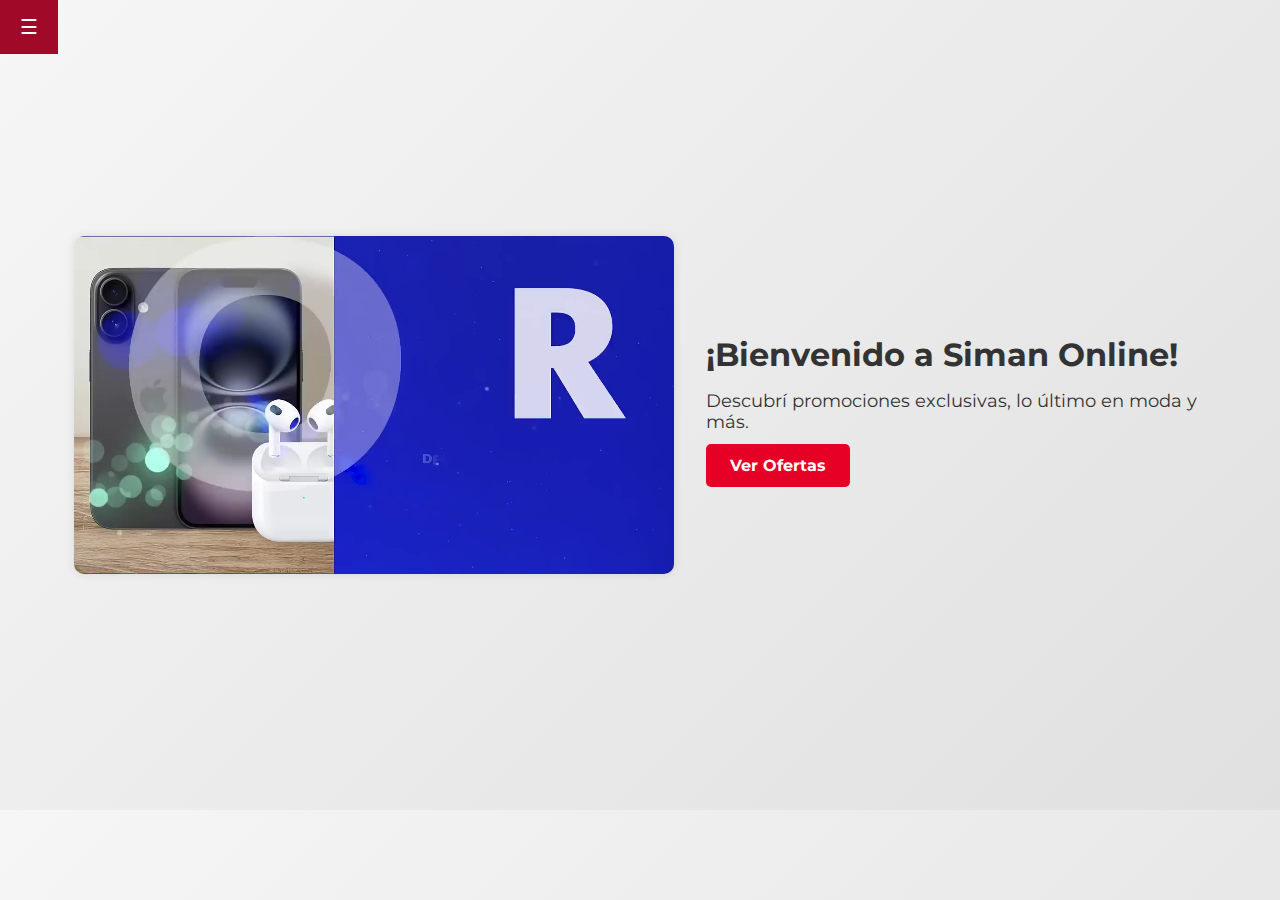
<file: index.html>
<!DOCTYPE html>
<html lang="es">
<head>
  <meta charset="UTF-8" />
  <title>Siman Landing</title>
  <meta name="viewport" content="width=device-width, initial-scale=1.0" />
  <link rel="stylesheet" href="css/index.css" />
</head>
<body>
    <header>
        <nav class="navbar">
        <input type="checkbox" id="menu-toggle" />
        <label for="menu-toggle" class="hamburger">&#9776;</label>
        <div class="side-menu">
            <a href="./Index.html">Home</a>
            <a href="./Exclusivo.html">Exclusivo Online</a>
            <a href="./contacto.html">Contáctanos</a>
        </div>
        </nav>
        <div class="bar"></div>
    </header>


    <main class="hero-section">
     
    <video src="img/videoSiman.mp4" autoplay muted loop playsinline width="100%"></video>

    <div class="hero-content">
        <h1>¡Bienvenido a Siman Online!</h1>
        <p>Descubrí promociones exclusivas, lo último en moda y más.</p>
        <a href="./Exclusivo.html" class="btn-primary">Ver Ofertas</a>
    </div>
    </main>

  <script src="js/script.js"></script>
</body>
</html>
</file>
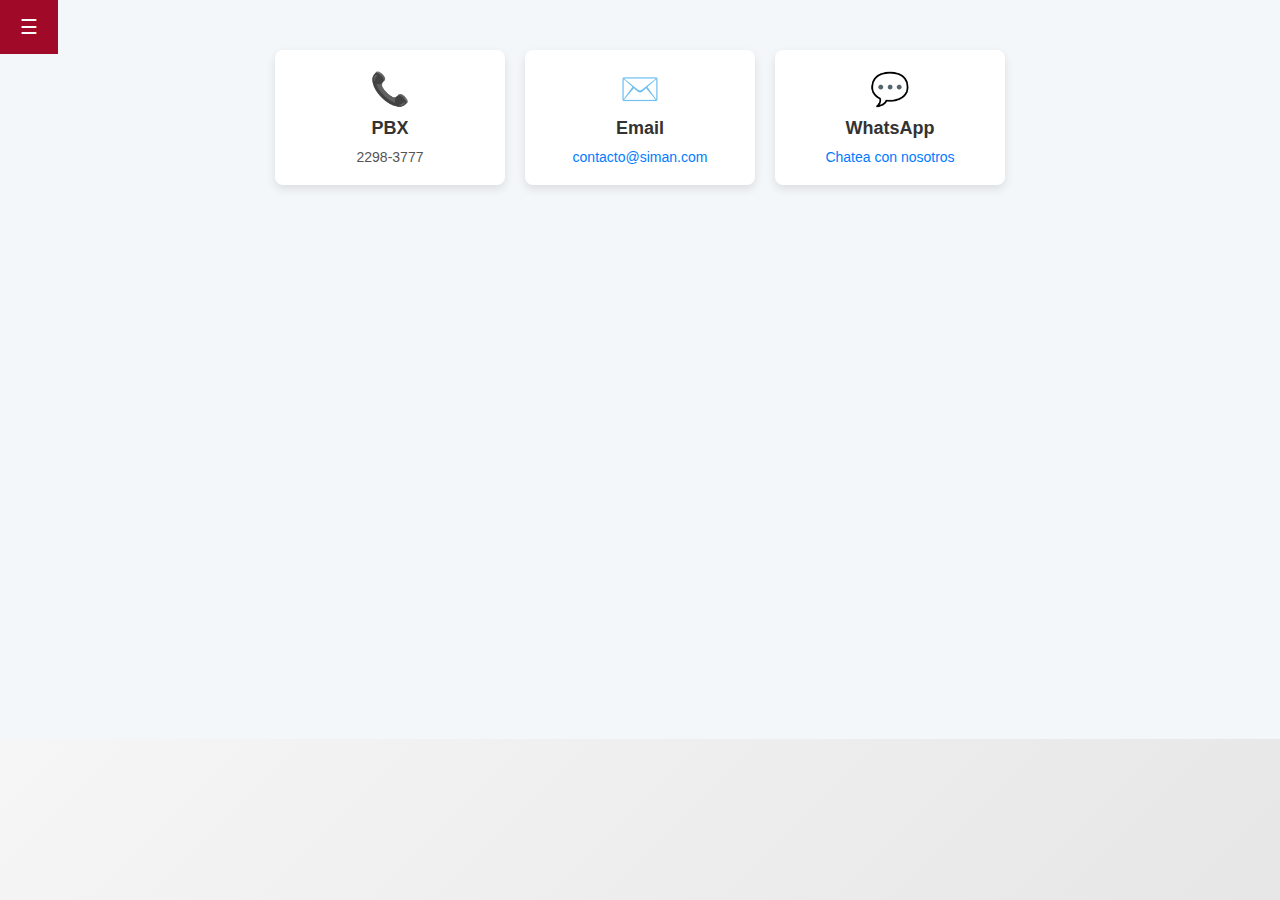
<file: contacto.html>
<!DOCTYPE html>
<html lang="es">

<head>
    <meta charset="UTF-8" />
    <title>Siman</title>
    <meta name="viewport" content="width=device-width, initial-scale=1.0" />
    <link rel="stylesheet" href="css/index.css" />
    <link rel="stylesheet" href="css/contacto.css" />
</head>

<body>
    <header>
        <nav class="navbar">
            <input type="checkbox" id="menu-toggle" />
            <label for="menu-toggle" class="hamburger">&#9776;</label>
            <div class="side-menu">
                <a href="./Index.html">Home</a>
                <a href="./Exclusivo.html">Exclusivo Online</a>
                <a href="./contacto.html">Contáctanos</a>
            </div>
        </nav>
        <div class="bar"></div>
    </header>

    <section class="contact-section">
        <div class="contact-container">
            <div class="contact-cards">
                <div class="contact-card">
                    <div class="icon">&#x1F4DE;</div>
                    <h5>PBX</h5>
                    <p>2298-3777</p>
                </div>
                <div class="contact-card">
                    <div class="icon">&#x2709;&#xFE0F;</div>
                    <h5>Email</h5>
                    <p><a href="mailto:contacto@siman.com">contacto@siman.com</a></p>
                </div>
                <div class="contact-card">
                    <div class="icon whatsapp">&#x1F4AC;</div>
                    <h5>WhatsApp</h5>
                    <p><a href="https://wa.me/+50379732538" target="_blank">Chatea con nosotros</a></p>
                </div>
            </div>

            <iframe
                src="https://www.google.com/maps/embed?pb=!1m16!1m12!1m3!1d15505.075737426889!2d-89.24949741284175!3d13.702155000000008!2m3!1f0!2f0!3f0!3m2!1i1024!2i768!4f13.1!2m1!1sSIMAN!5e0!3m2!1ses-419!2ssv!4v1752028684340!5m2!1ses-419!2ssv"
                width="1000" height="460" style="border:0;" allowfullscreen="" loading="lazy"
                referrerpolicy="no-referrer-when-downgrade">
            </iframe>


        </div>
    </section>



    <script src="js/script.js"></script>
</body>

</html>
</file>
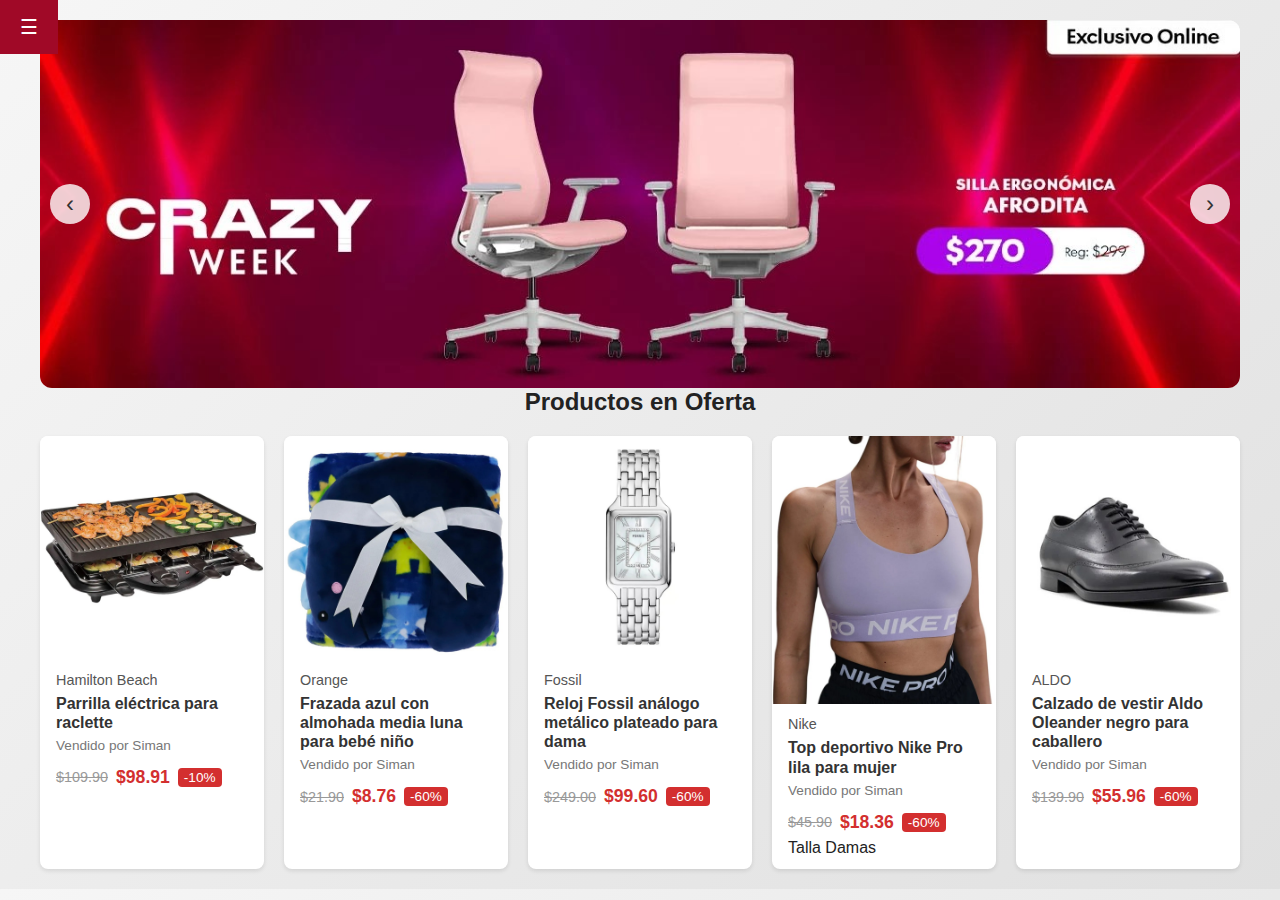
<file: Exclusivo.html>
<!DOCTYPE html>
<html lang="es">

<head>
    <meta charset="UTF-8" />
    <title>Siman</title>
    <meta name="viewport" content="width=device-width, initial-scale=1.0" />
    <link rel="stylesheet" href="css/index.css" />
    <link rel="stylesheet" href="css/exclusivo.css" />
</head>

<body>
    <header>
        <nav class="navbar">
            <input type="checkbox" id="menu-toggle" />
            <label for="menu-toggle" class="hamburger">&#9776;</label>
            <div class="side-menu">
                <a href="./Index.html">Home</a>
                <a href="./Exclusivo.html">Exclusivo Online</a>
                <a href="./contacto.html">Contáctanos</a>
            </div>
        </nav>
        <div class="bar"></div>
    </header>

    <div class="carousel-container">
    <span class="arrow left">‹</span>
    <div class="carousel">
      <div class="slide">
        <img src="img/carousel1.jpeg" alt="Promo 1">
      </div>
      <div class="slide">
        <img src="img/carousel2.jpeg" alt="Promo 2">
      </div>
      <div class="slide">
        <img src="img/carousel3.jpeg" alt="Promo 3">
      </div>
      <div class="slide">
        <img src="img/carousel4.jpeg" alt="Promo 4">
      </div>
    </div>
    <span class="arrow right">›</span>
  </div>

    <h2>Productos en Oferta</h2>

  <div class="product-grid">


    <div class="product-card">
      <div class="product-image">
        <img src="img/producto1.jpeg" alt="Parrilla">
      </div>
      <div class="product-info">
        <div class="brand">Hamilton Beach</div>
        <div class="product-name">Parrilla eléctrica para raclette</div>
        <div class="sold-by">Vendido por Siman</div>
        <div class="prices">
          <span class="old-price">$109.90</span>
          <span class="new-price">$98.91</span>
          <span class="discount-badge">-10%</span>
        </div>
      </div>
    </div>
    
    <div class="product-card">
  <div class="product-image">
    <img src="img/producto2.jpeg" alt="Frazada azul con almohada media luna">
  </div>
  <div class="product-info">
    <div class="brand">Orange</div>
    <div class="product-name">Frazada azul con almohada media luna para bebé niño</div>
    <div class="sold-by">Vendido por Siman</div>
    <div class="prices">
      <span class="old-price">$21.90</span>
      <span class="new-price">$8.76</span>
      <span class="discount-badge">-60%</span>
    </div>
  </div>
</div>

<div class="product-card">
  <div class="product-image">
    <img src="img/producto3.jpeg" alt="Reloj Fossil análogo metálico plateado">
  </div>
  <div class="product-info">
    <div class="brand">Fossil</div>
    <div class="product-name">Reloj Fossil análogo metálico plateado para dama</div>
    <div class="sold-by">Vendido por Siman</div>
    <div class="prices">
      <span class="old-price">$249.00</span>
      <span class="new-price">$99.60</span>
      <span class="discount-badge">-60%</span>
    </div>
  </div>
</div>

<div class="product-card">
  <div class="product-image">
    <img src="img/producto4.jpeg" alt="Top deportivo Nike Pro lila">
  </div>
  <div class="product-info">
    <div class="brand">Nike</div>
    <div class="product-name">Top deportivo Nike Pro lila para mujer</div>
    <div class="sold-by">Vendido por Siman</div>
    <div class="prices">
      <span class="old-price">$45.90</span>
      <span class="new-price">$18.36</span>
      <span class="discount-badge">-60%</span>
    </div>
    <div class="size-info">Talla Damas</div>
  </div>
</div>

<div class="product-card">
  <div class="product-image">
    <img src="img/producto5.jpeg" alt="Calzado de vestir Aldo Oleander negro">
  </div>
  <div class="product-info">
    <div class="brand">ALDO</div>
    <div class="product-name">Calzado de vestir Aldo Oleander negro para caballero</div>
    <div class="sold-by">Vendido por Siman</div>
    <div class="prices">
      <span class="old-price">$139.90</span>
      <span class="new-price">$55.96</span>
      <span class="discount-badge">-60%</span>
    </div>
  </div>
</div>

<script src="js/script.js"></script>
</body>

</html>
</file>
<file: css/index.css>
/* Tipografía recomendada similar a Siman */
@import url('https://fonts.googleapis.com/css2?family=Montserrat:wght@400;600;800&display=swap');

* {
  margin: 0;
  padding: 0;
  box-sizing: border-box;
}

body {
  font-family: 'Montserrat', sans-serif;
  background: linear-gradient(135deg, #f6f6f6, #e0e0e0);
  color: #222;
}

/* NAVBAR */
.navbar {
  position: relative;
}

/* ☰ botón siempre visible */
.hamburger {
  font-size: 20px;
  color: white;
  background-color: #c60c30; /* Rojo Siman */
  padding: 15px 20px;
  cursor: pointer;
  position: fixed;
  top: 0;
  left: 0;
  z-index: 1001;
  transition: background 0.3s ease;
}

.hamburger:hover {
  background-color: #a00927;
}

/* checkbox oculto */
#menu-toggle {
  display: none;
}

/* Menú lateral */
.side-menu {
  position: fixed;
  top: 0;
  left: -200px;
  width: 200px;
  font-size: 14px;
  height: 100vh;
  background-color: #c60c30;
  display: flex;
  flex-direction: column;
  padding-top: 60px;
  transition: left 0.3s ease;
  z-index: 1000;
}

#menu-toggle:checked ~ .side-menu {
  left: 0;
}

.side-menu a {
  color: white;
  padding: 20px;
  text-decoration: none;
  font-weight: 600;
  border-bottom: 1px solid rgba(255, 255, 255, 0.1);
  transition: background 0.2s;
}

.side-menu a:hover {
  background-color: #a00927;
}

.hero-section {
  display: flex;
  flex-direction: row;
  align-items: center;
  justify-content: center;
  flex-wrap: wrap;
  gap: 2rem;
  padding: 2rem;
  min-height: 90vh; 
  box-sizing: border-box;
}


.hero-section video {
  flex: 1 1 50%;
  max-width: 600px;
  height: auto;
  border-radius: 10px;
  box-shadow: 0 0 10px rgba(0,0,0,0.1);
}

.hero-content {
  flex: 1 1 40%;
  max-width: 500px;
  color: #333;
}

.hero-content h1 {
  font-size: 2rem;
  margin-bottom: 1rem;
}

.hero-content p {
  font-size: 1.1rem;
  margin-bottom: 1.5rem;
}

.btn-primary {
  background-color: #e60026;
  color: white;
  padding: 0.75rem 1.5rem;
  text-decoration: none;
  border-radius: 5px;
  font-weight: bold;
  transition: background-color 0.3s;
}

.btn-primary:hover {
  background-color: #c5001f;
}
</file>
<file: css/contacto.css>
.contact-section {
  background-color: #f3f7fa;
  padding: 50px 20px;
  font-family: sans-serif;
  text-align: center;
}

.contact-heading {
  color: #007bff;
  text-transform: uppercase;
  letter-spacing: 1px;
  margin-bottom: 10px;
}

.contact-subheading {
  font-size: 14px;
  margin-bottom: 30px;
}

.contact-cards {
  display: flex;
  flex-wrap: wrap;
  justify-content: center;
  gap: 20px;
  margin-bottom: 40px;
}

.contact-card {
  background-color: #fff;
  padding: 20px;
  width: 230px;
  box-shadow: 0 4px 10px rgba(0,0,0,0.1);
  border-radius: 8px;
  text-align: center;
}

.contact-card .icon {
  font-size: 32px;
  color: #007bff;
  margin-bottom: 10px;
}

.contact-card .whatsapp {
  color: #25D366;
}

.contact-card h5 {
  margin: 10px 0;
  font-size: 18px;
  color: #333;
}

.contact-card p {
  margin: 0;
  font-size: 14px;
  color: #555;
}

.contact-card a {
  color: #007bff;
  text-decoration: none;
}

.contact-card a:hover {
  text-decoration: underline;
}

.map-container {
  max-width: 1000px;
  margin: 0 auto;
  border-radius: 8px;
  overflow: hidden;
}

/* Responsive */
@media (max-width: 768px) {
  .contact-card {
    width: 90%;
  }
}
</file>
<file: css/exclusivo.css>
.carousel-container {
  position: relative;
  overflow: hidden;
  width: 100%;
  max-width: 1200px;
  margin: 0 auto;
  border-radius: 12px;
  background: #fff;
}

.carousel {
  display: flex;
  transition: transform 0.5s ease-in-out;
}

.slide {
  flex: 0 0 100%;
}

.slide img {
  width: 100%;
  height: auto;
  display: block;
}

.arrow {
  position: absolute;
  top: 50%;
  transform: translateY(-50%);
  background: rgba(255, 255, 255, 0.8);
  border-radius: 50%;
  width: 40px;
  height: 40px;
  line-height: 40px;
  text-align: center;
  font-size: 24px;
  color: #333;
  cursor: pointer;
  user-select: none;
}

.arrow.left {
  left: 10px;
}

.arrow.right {
  right: 10px;
}

 body {
      font-family: Arial, sans-serif;
      background-color: #f8f8f8;
      margin: 0;
      padding: 20px;
    }

    h2 {
      text-align: center;
      margin-bottom: 20px;
    }

    .product-grid {
      display: grid;
      grid-template-columns: repeat(auto-fill, minmax(200px, 1fr));
      gap: 20px;
      max-width: 1200px;
      margin: 0 auto;
    }

    .product-card {
      background-color: #fff;
      border-radius: 8px;
      overflow: hidden;
      box-shadow: 0 2px 4px rgba(0,0,0,0.1);
      display: flex;
      flex-direction: column;
      transition: transform 0.2s;
    }

    .product-card:hover {
      transform: translateY(-4px);
      box-shadow: 0 4px 8px rgba(0,0,0,0.15);
    }

    .product-image img {
      width: 100%;
      height: auto;
      display: block;
    }

    .product-info {
      padding: 12px 16px;
      display: flex;
      flex-direction: column;
      gap: 6px;
    }

    .brand {
      font-size: 0.9em;
      color: #555;
    }

    .product-name {
      font-weight: bold;
      color: #333;
      font-size: 1em;
      line-height: 1.2em;
    }

    .sold-by {
      font-size: 0.85em;
      color: #777;
    }

    .prices {
      margin-top: 8px;
      display: flex;
      flex-wrap: wrap;
      align-items: center;
      gap: 8px;
    }

    .old-price {
      text-decoration: line-through;
      color: #999;
      font-size: 0.9em;
    }

    .new-price {
      color: #d32f2f;
      font-weight: bold;
      font-size: 1.1em;
    }

    .discount-badge {
      background-color: #d32f2f;
      color: #fff;
      padding: 2px 6px;
      font-size: 0.85em;
      border-radius: 4px;
    }
</file>
